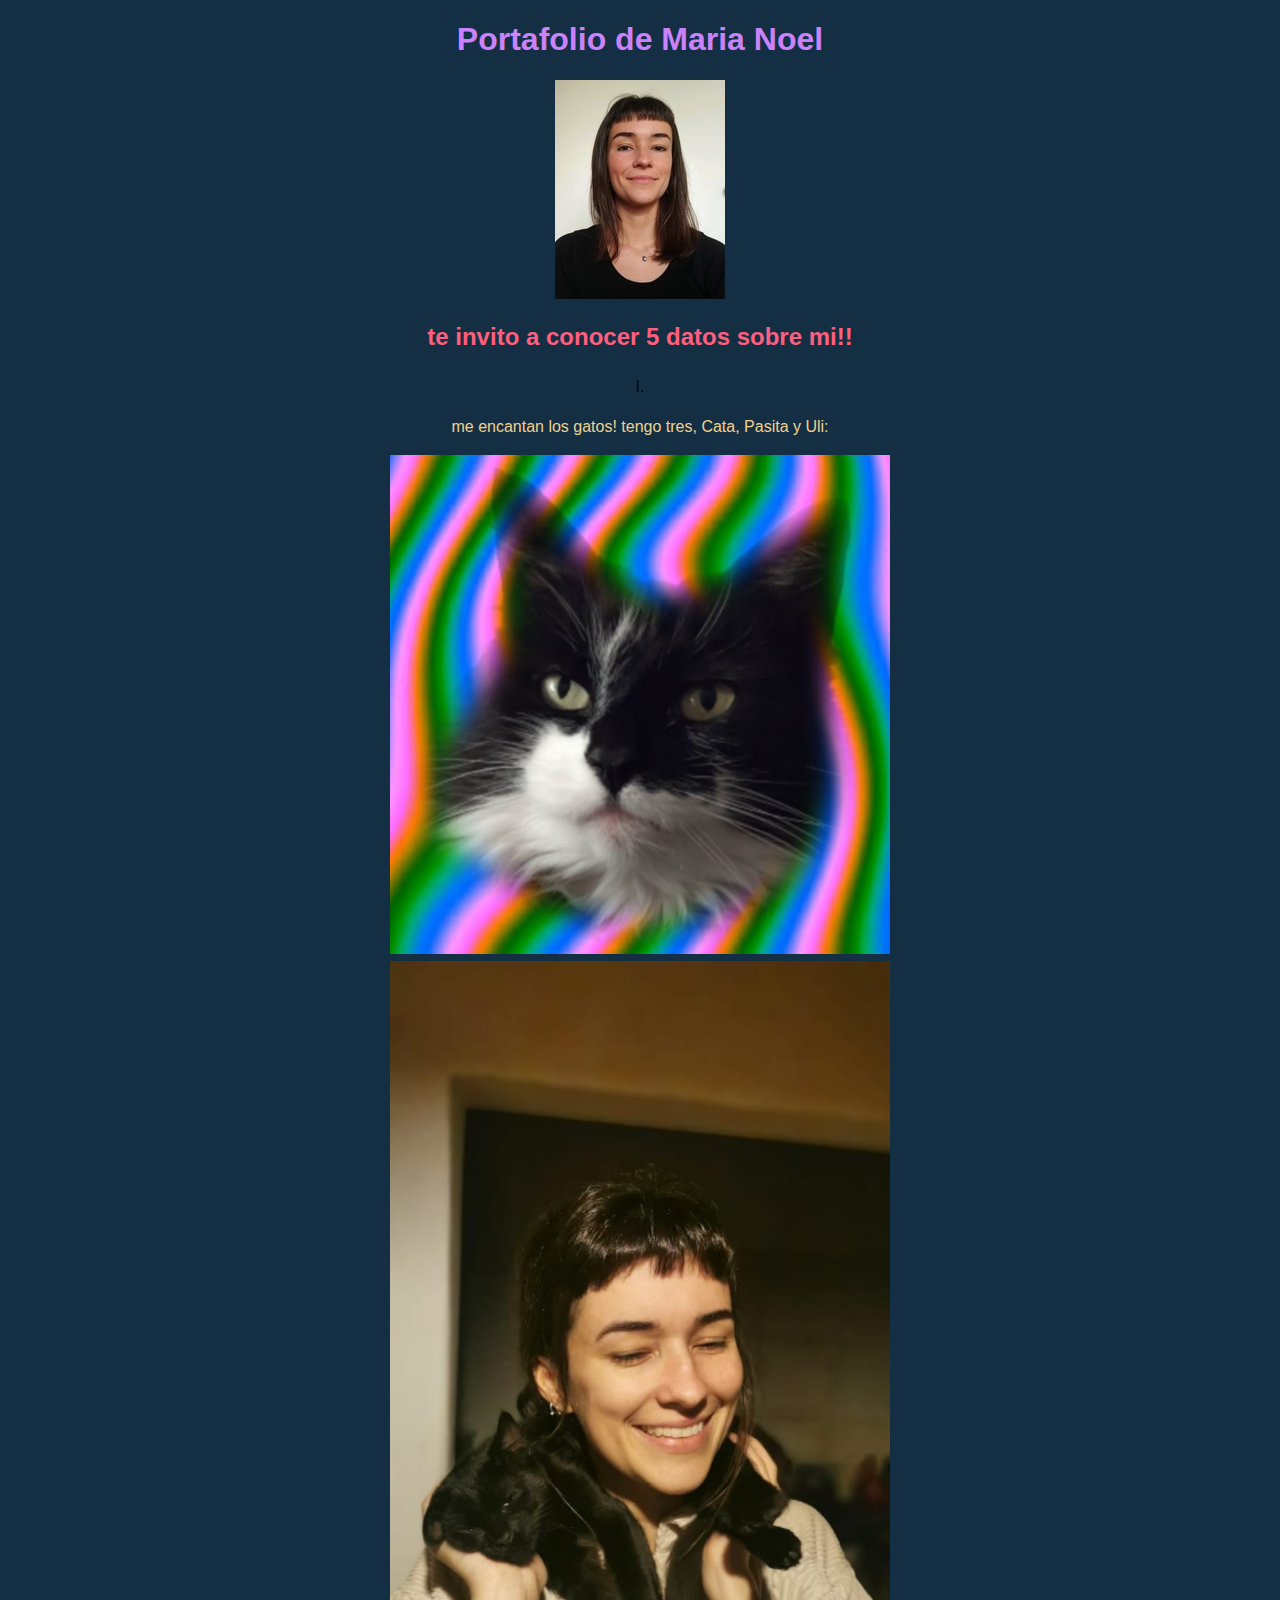
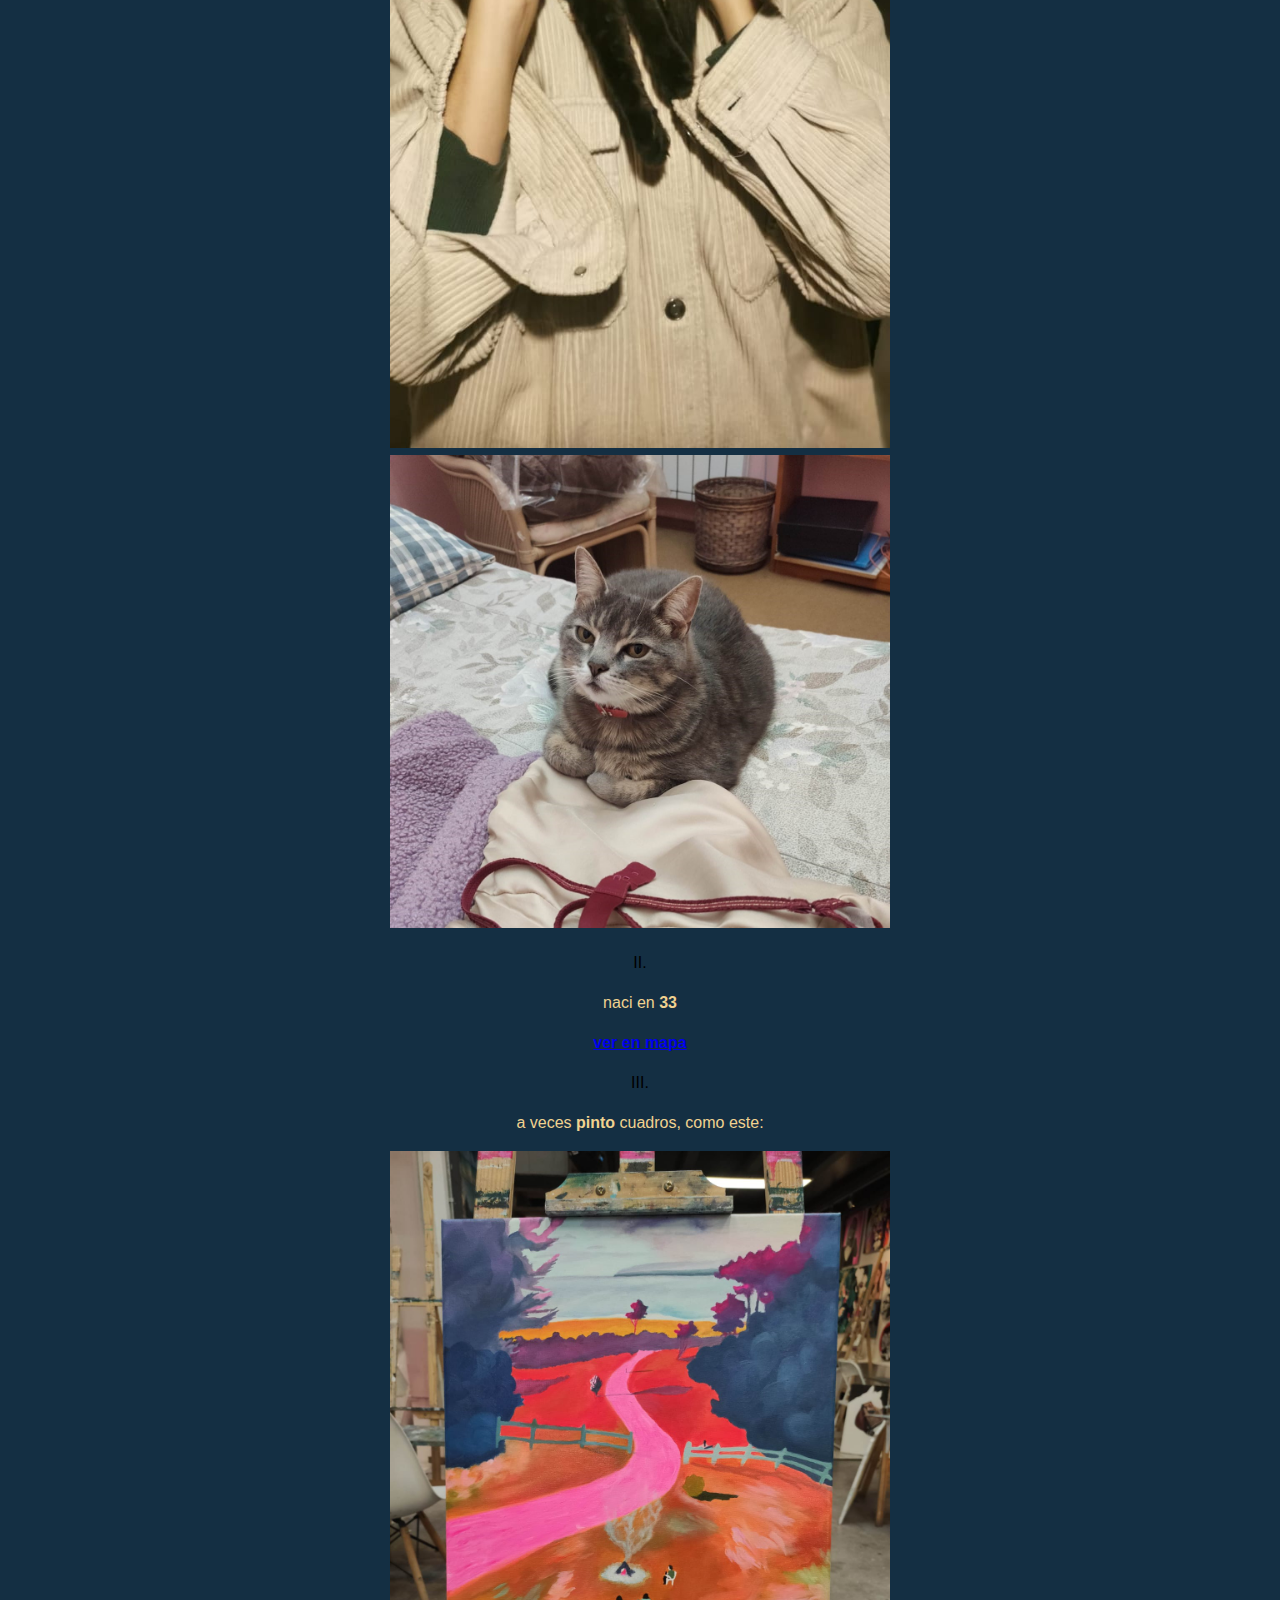
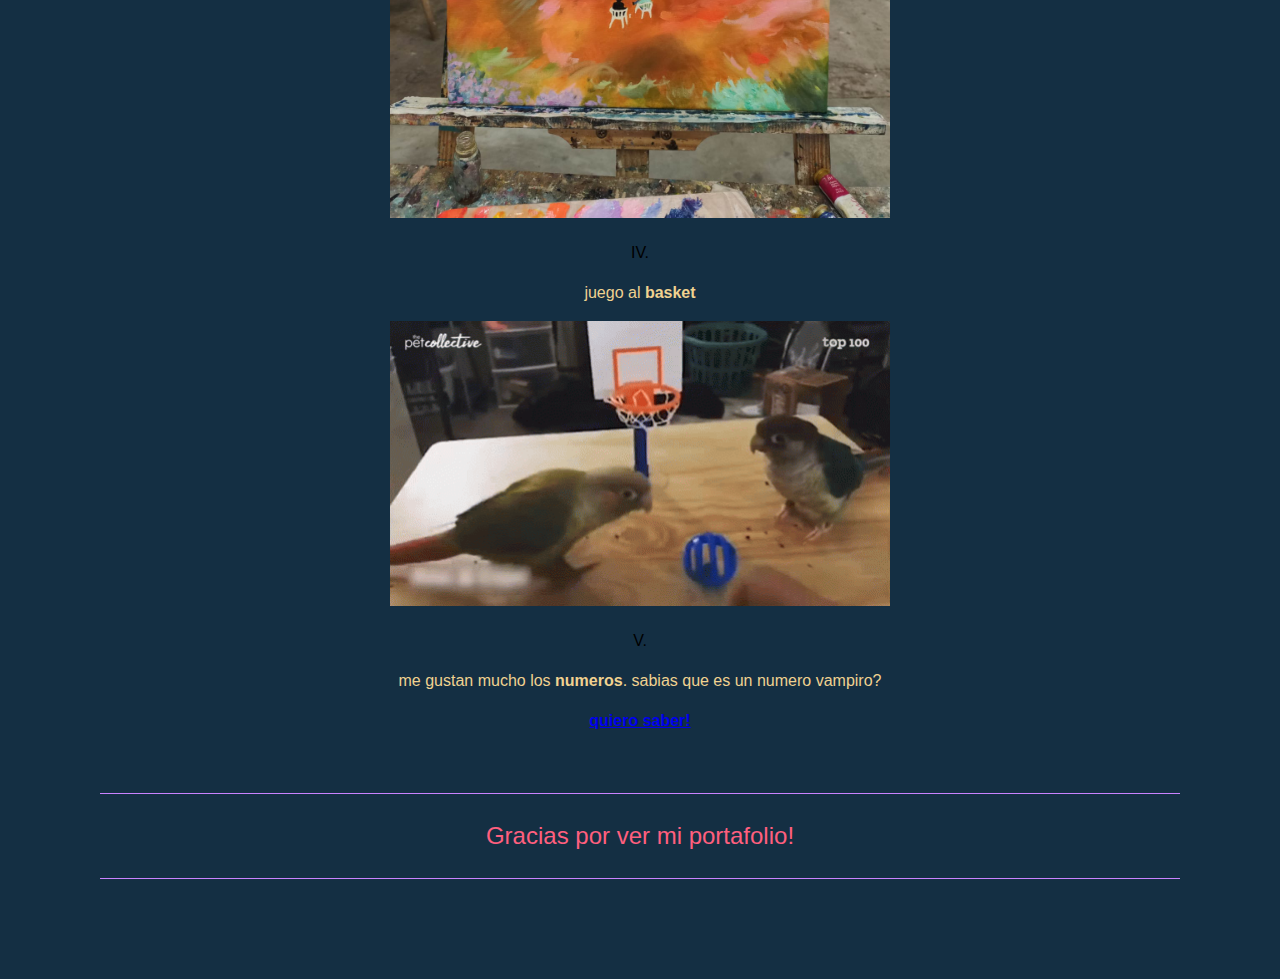
<file: portafolio/index.html>
<!DOCTYPE html>
<html lang="en">

<head>
    <meta charset="UTF-8">
    <meta name="viewport" content="width=device-width, initial-scale=1.0">
    <title>Portafolio Amaral</title>
    <link rel="stylesheet" href="./estilo-portafolio.css">
</head>

<body>

    <h1>Portafolio de Maria Noel</h1>
    

    <img src="mifoto.jpg" alt="mi-retrato" id="retrato">

    

    
    <h2>
        te invito a conocer 5 datos sobre mi!!
    </h2>
    
    <ul>
        <li>
            <p>
                me encantan los gatos! tengo tres, Cata, Pasita y Uli:
                <div class="container">
                    <a href=""><img src="cata2.jpg" style="width: 500px;"></a>
                    <a href=""><img src="pasita.jpeg" style="width: 500px;"></a>
                    <a href=""><img src="uli.jpeg" style="width: 500px;"></a>
                  </div>
            </p>
        </li>
        <li>
            <p>
                naci en <strong>33</strong> 
                <div class="enlaces">
                    <a href="https://www.google.com/maps/place/treinta+y+tres/data=!4m2!3m1!1s0x950be91bda63d345:0xc9dd5dc0cfb5e986?sa=X&ved=2ahUKEwir_qD-xoqAAxUCNTUKHQJpCkIQ8gF6BAgZEAA&ved=2ahUKEwir_qD-xoqAAxUCNTUKHQJpCkIQ8gF6BAggEAE">ver en mapa</a>
                  </div>
            </p>
        </li>
        <li>
            <p>
                a veces <strong>pinto</strong> cuadros, como este:
                <div class="container">
                    <a href=""><img src="cuadrito.jpeg" style="width: 500px;"></a>
                  </div>
            </p>
        </li>
        <li>
            <p>
                juego al <strong>basket</strong> 
                <div class="container">
                    <a href=""><img src="shooting-basketball.gif" style="width: 500px;"></a>
                  </div>
            </p>
        </li>
        <li>
            <p>
                me gustan mucho los <strong>numeros</strong>. sabias que es un numero vampiro?
                <div class="enlaces">
                    <a href="https://es.wikipedia.org/wiki/N%C3%BAmero_vampiro">quiero saber!</a>
                  </div>
            </p>
        </li>
    </ul>

    <br>
    <br>
<hr class="separadores">

<p id="despedida"> Gracias por ver mi portafolio!</p>    

<hr class="separadores">

</body>

</html>
</file>
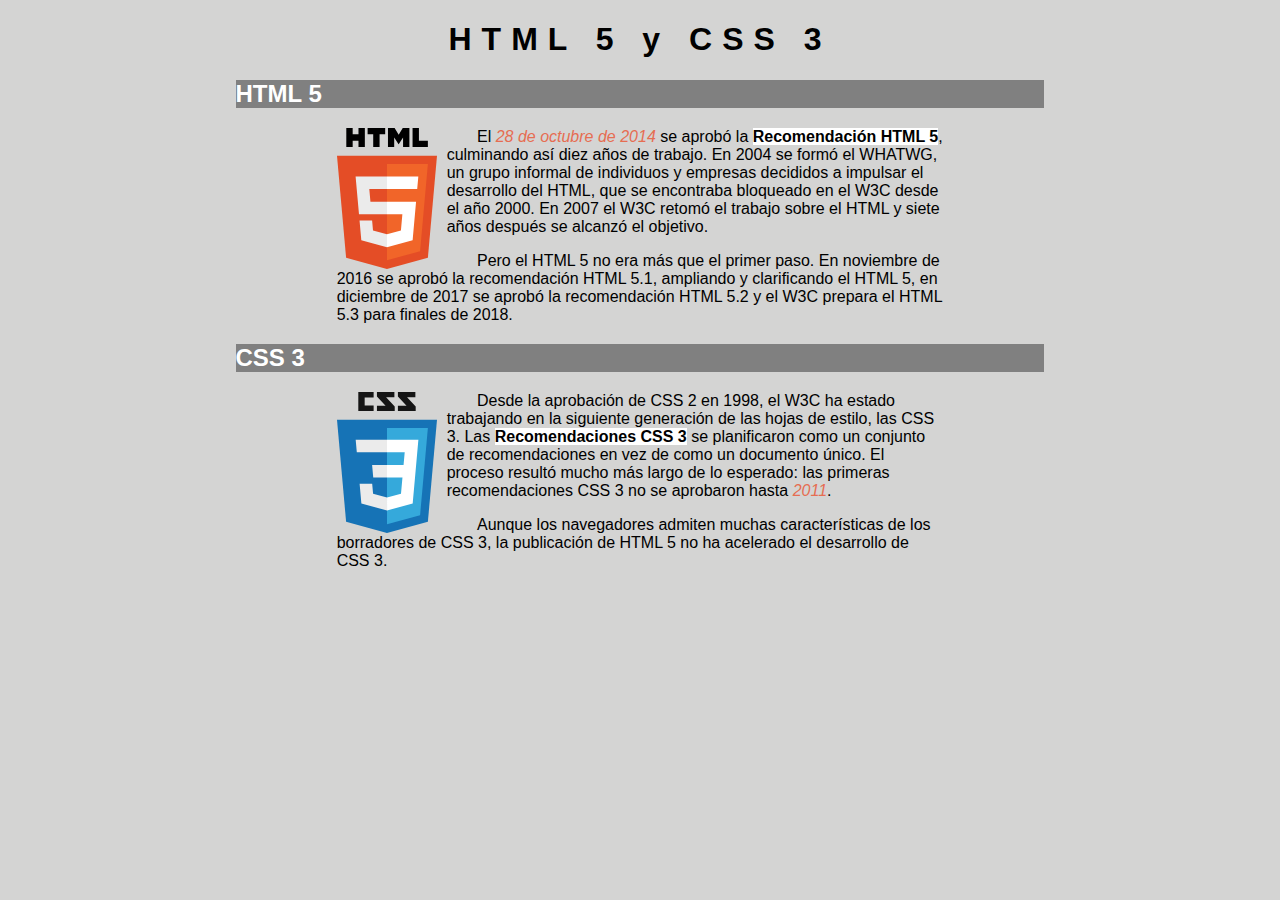
<file: trabajo4grupal/index.html>
<!DOCTYPE html>
<html lang="es">

<head>
  <link href= "a.css" rel="stylesheet" type="text/css">
  <meta charset="utf-8">
  <title>Práctica Grupal CSS</title>
  <style type="text/css"></style>
</head>

<body>
<div class="conteiner"> 
  <h1>HTML 5 y CSS 3</h1>
  <h2>HTML 5</h2>


  <img class="logos" src="./html5-logo.svg" alt="HTML html5-logo ">

  
  <p>
    El <em>28 de octubre de 2014</em> se aprobó la <strong>Recomendación HTML 5</strong>, culminando así diez años de
    trabajo.
    En 2004 se formó el WHATWG, un grupo informal de individuos y empresas decididos a impulsar el desarrollo del HTML,
    que se
    encontraba bloqueado en el W3C desde el año 2000. En 2007 el W3C retomó el trabajo sobre el HTML y siete años
    después se alcanzó el objetivo.
  </p>

  <p>Pero el HTML 5 no era más que el primer paso. En noviembre de 2016 se aprobó la recomendación HTML 5.1, ampliando y
    clarificando el HTML 5, en diciembre de 2017 se aprobó la recomendación HTML 5.2 y el W3C prepara el HTML 5.3 para
    finales de 2018.</p>

  <h2>CSS 3</h2>
  <img class="logos" src="./css3-logo.svg" alt="HTML html5-logo ">
  <p>
    Desde la aprobación de CSS 2 en 1998, el W3C ha estado trabajando en la siguiente generación de las
    hojas de estilo, las CSS 3. Las <strong>Recomendaciones CSS 3</strong> se planificaron como un conjunto de
    recomendaciones en vez de como un documento único. El proceso resultó mucho más largo de lo esperado: las primeras
    recomendaciones CSS 3 no se aprobaron hasta <em>2011</em>.
  </p>

  <p>Aunque los navegadores admiten muchas características de los borradores de CSS 3, la publicación de HTML 5 no ha
    acelerado el desarrollo de CSS 3.</p>
  </div>
</body>

</html>
</file>
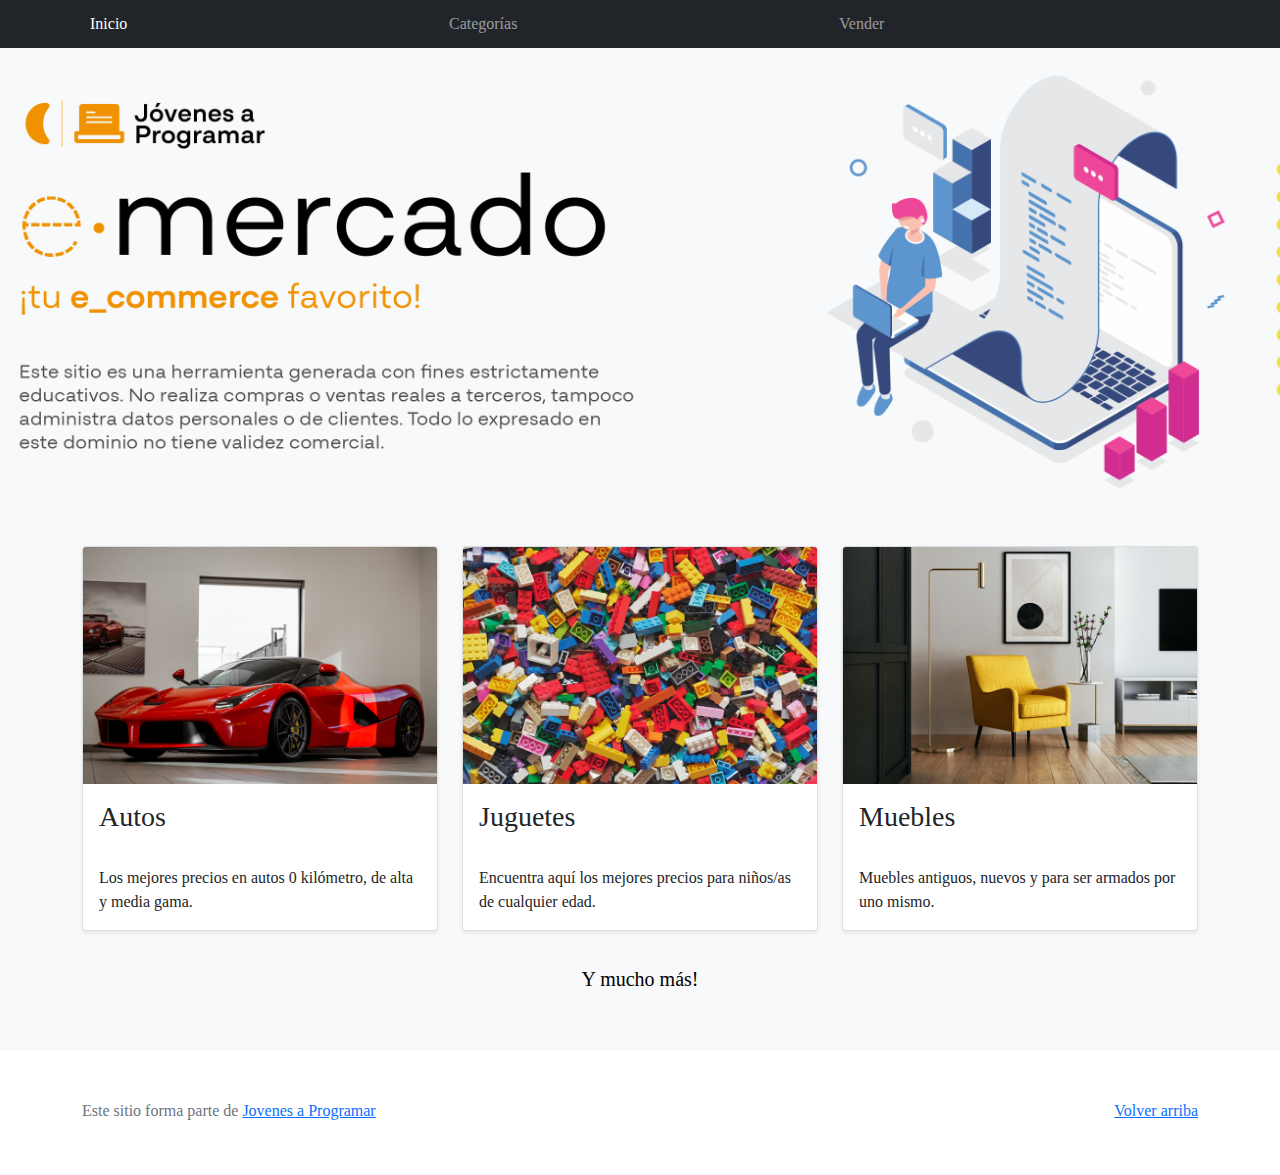
<file: workspace-inicial/index.html>
<!DOCTYPE html>
<html lang="es">

<head>
  <meta http-equiv="Content-Type" content="text/html; charset=UTF-8">
  <meta name="viewport" content="width=device-width, initial-scale=1, shrink-to-fit=no">
  <title>eMercado - Todo lo que busques está aquí</title>

  <link href="https://fonts.googleapis.com/css?family=Raleway:300,300i,400,400i,700,700i,900,900i" rel="stylesheet">
  <link href="css/bootstrap.min.css" rel="stylesheet">
  <link href="css/styles.css" rel="stylesheet">
</head>

<body>
  <nav class="navbar navbar-expand-lg navbar-dark bg-dark p-1">
    <div class="container">
      <button class="navbar-toggler" type="button" data-bs-toggle="collapse" data-bs-target="#navbarNav"
        aria-controls="navbarNav" aria-expanded="false" aria-label="Toggle navigation">
        <span class="navbar-toggler-icon"></span>
      </button>
      <div class="collapse navbar-collapse" id="navbarNav">
        <ul class="navbar-nav w-100 justify-content-between">
          <li class="nav-item">
            <a class="nav-link active" href="index.html">Inicio</a>
          </li>
          <li class="nav-item">
            <a class="nav-link" href="categories.html">Categorías</a>
          </li>
          <li class="nav-item">
            <a class="nav-link" href="sell.html">Vender</a>
          </li>
          <li class="nav-item">
          </li>
        </ul>
      </div>
    </div>
  </nav>
  <main>
    <div class="jumbotron text-center"></div>
    <div class="album py-5 bg-light">
      <div class="container">
        <div class="row">
          <div class="col-md-4">
            <div class="card mb-4 shadow-sm custom-card cursor-active" id="autos">
              <img class="bd-placeholder-img card-img-top" src="img/cars_index.jpg"
                alt="Imgagen representativa de la categoría 'Autos'">
              <h3 class="m-3">Autos</h3>
              <div class="card-body">
                <p class="card-text">Los mejores precios en autos 0 kilómetro, de alta y media gama.</p>
              </div>
            </div>
          </div>
          <div class="col-md-4">
            <div class="card mb-4 shadow-sm custom-card cursor-active" id="juguetes">
              <img class="bd-placeholder-img card-img-top" src="img/toys_index.jpg"
                alt="Imgagen representativa de la categoría 'Juguetes'">
              <h3 class="m-3">Juguetes</h3>
              <div class="card-body">
                <p class="card-text">Encuentra aquí los mejores precios para niños/as de cualquier edad.</p>
              </div>
            </div>
          </div>
          <div class="col-md-4">
            <div class="card mb-4 shadow-sm custom-card cursor-active" id="muebles">
              <img class="bd-placeholder-img card-img-top" src="img/furniture_index.jpg"
                alt="Imgagen representativa de la categoría 'Muebles'">
              <h3 class="m-3">Muebles</h3>
              <div class="card-body">
                <p class="card-text">Muebles antiguos, nuevos y para ser armados por uno mismo.</p>
              </div>
            </div>
          </div>
        </div>
        <div class="row">
          <a class="btn btn-light btn-lg btn-block" href="categories.html">Y mucho más!</a>
        </div>
      </div>
    </div>
  </main>
  <footer class="text-muted">
    <div class="container">
      <p class="float-end">
        <a href="#">Volver arriba</a>
      </p>
      <p>Este sitio forma parte de <a href="https://jovenesaprogramar.edu.uy/" target="_blank">Jovenes a Programar</a></p>
    </div>
  </footer>
  <script src="js/bootstrap.bundle.min.js"></script>
  <script src="js/index.js"></script>
  <script src="js/init.js"></script>
</body>

</html>
</file>
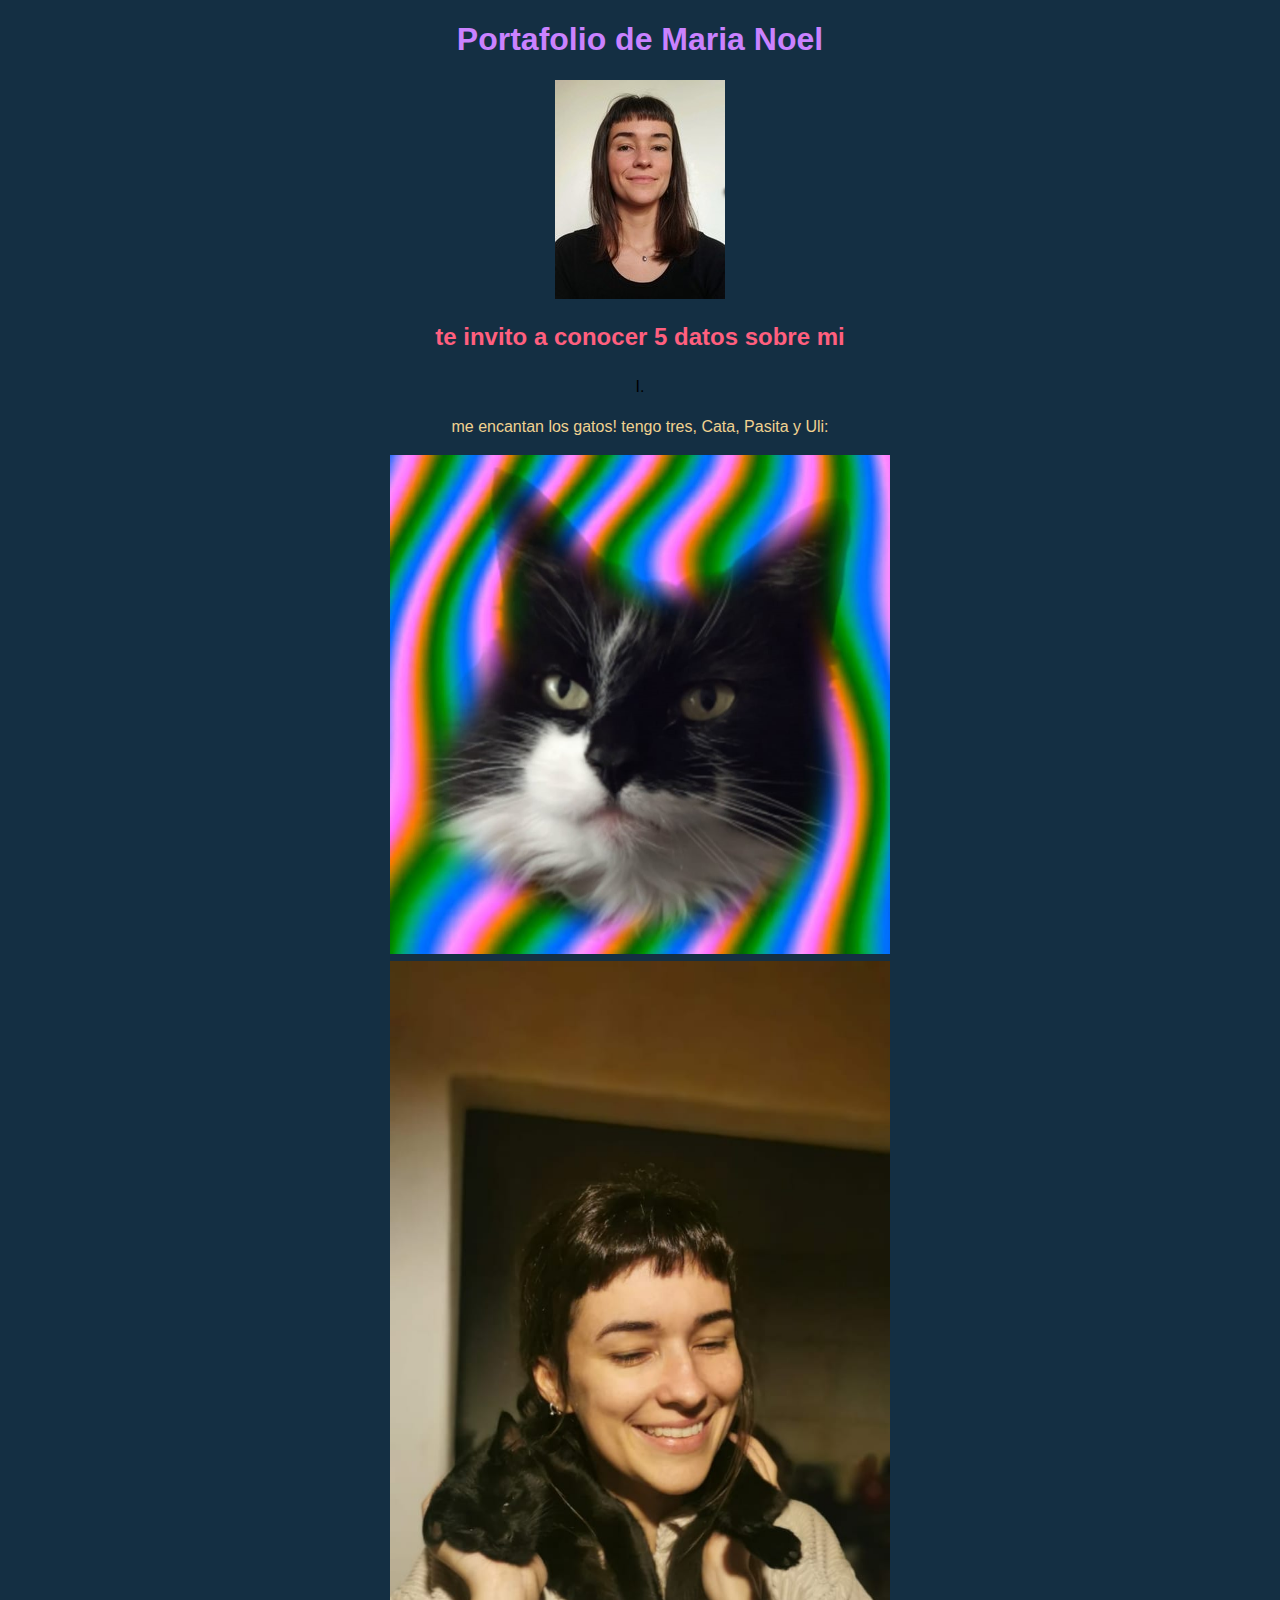
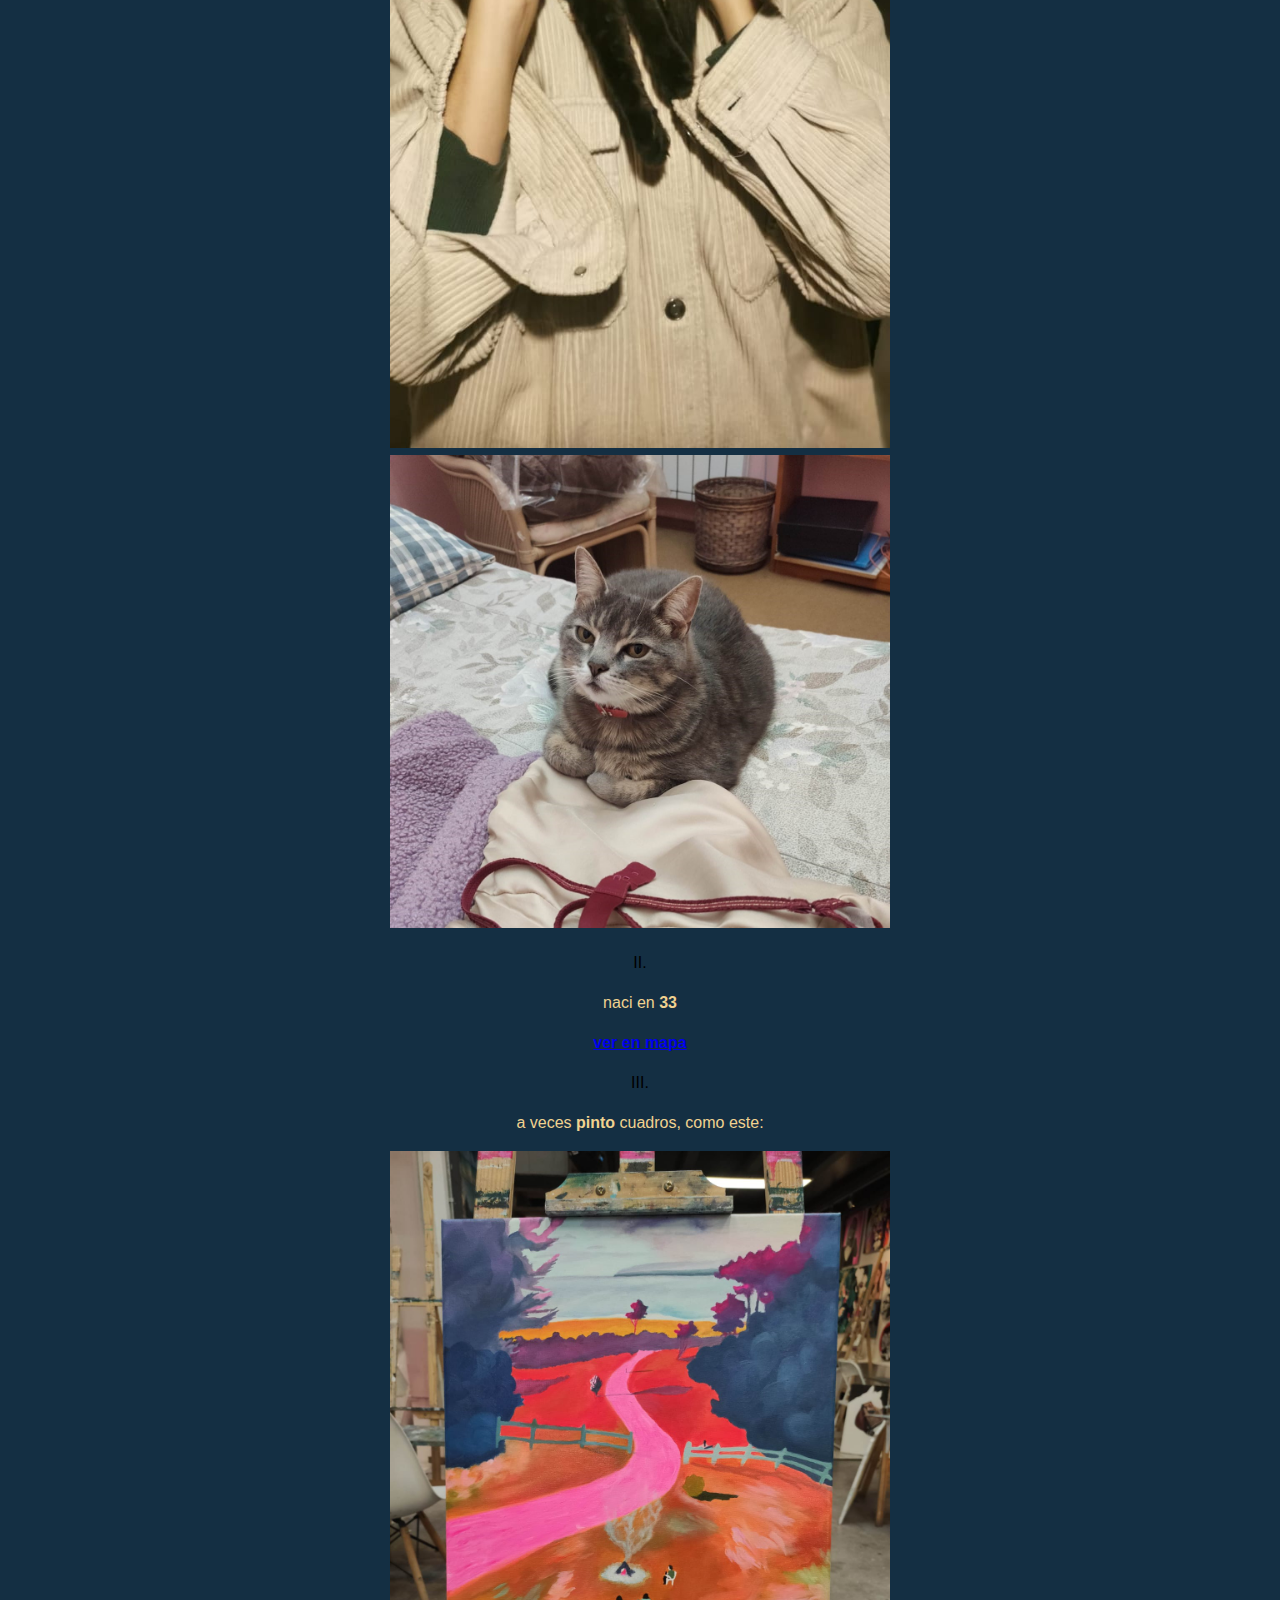
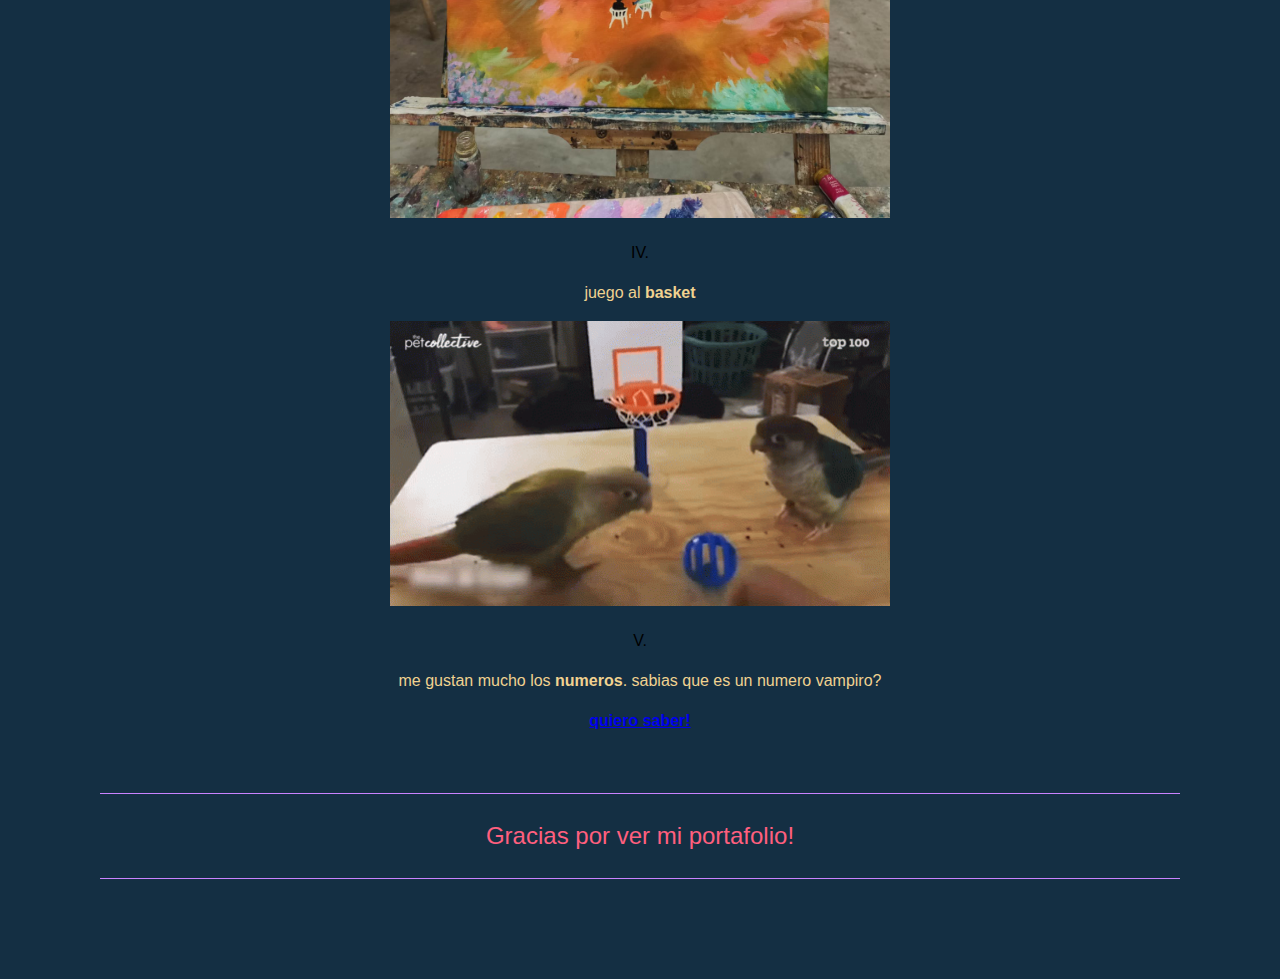
<file: portafolio/portafolio.html>
<!DOCTYPE html>
<html lang="en">

<head>
    <meta charset="UTF-8">
    <meta name="viewport" content="width=device-width, initial-scale=1.0">
    <title>Portafolio Amaral</title>
    <link rel="stylesheet" href="./estilo-portafolio.css">
</head>

<body>

    <h1>Portafolio de Maria Noel</h1>
    

    <img src="mifoto.jpg" alt="mi-retrato" id="retrato">

    

    
    <h2>
        te invito a conocer 5 datos sobre mi
    </h2>
    
    <ul>
        <li>
            <p>
                me encantan los gatos! tengo tres, Cata, Pasita y Uli:
                <div class="container">
                    <a href=""><img src="cata2.jpg" style="width: 500px;"></a>
                    <a href=""><img src="pasita.jpeg" style="width: 500px;"></a>
                    <a href=""><img src="uli.jpeg" style="width: 500px;"></a>
                  </div>
            </p>
        </li>
        <li>
            <p>
                naci en <strong>33</strong> 
                <div class="enlaces">
                    <a href="https://www.google.com/maps/place/treinta+y+tres/data=!4m2!3m1!1s0x950be91bda63d345:0xc9dd5dc0cfb5e986?sa=X&ved=2ahUKEwir_qD-xoqAAxUCNTUKHQJpCkIQ8gF6BAgZEAA&ved=2ahUKEwir_qD-xoqAAxUCNTUKHQJpCkIQ8gF6BAggEAE">ver en mapa</a>
                  </div>
            </p>
        </li>
        <li>
            <p>
                a veces <strong>pinto</strong> cuadros, como este:
                <div class="container">
                    <a href=""><img src="cuadrito.jpeg" style="width: 500px;"></a>
                  </div>
            </p>
        </li>
        <li>
            <p>
                juego al <strong>basket</strong> 
                <div class="container">
                    <a href=""><img src="shooting-basketball.gif" style="width: 500px;"></a>
                  </div>
            </p>
        </li>
        <li>
            <p>
                me gustan mucho los <strong>numeros</strong>. sabias que es un numero vampiro?
                <div class="enlaces">
                    <a href="https://es.wikipedia.org/wiki/N%C3%BAmero_vampiro">quiero saber!</a>
                  </div>
            </p>
        </li>
    </ul>

    <br>
    <br>
<hr class="separadores">

<p id="despedida"> Gracias por ver mi portafolio!</p>    

<hr class="separadores">

</body>

</html>
</file>
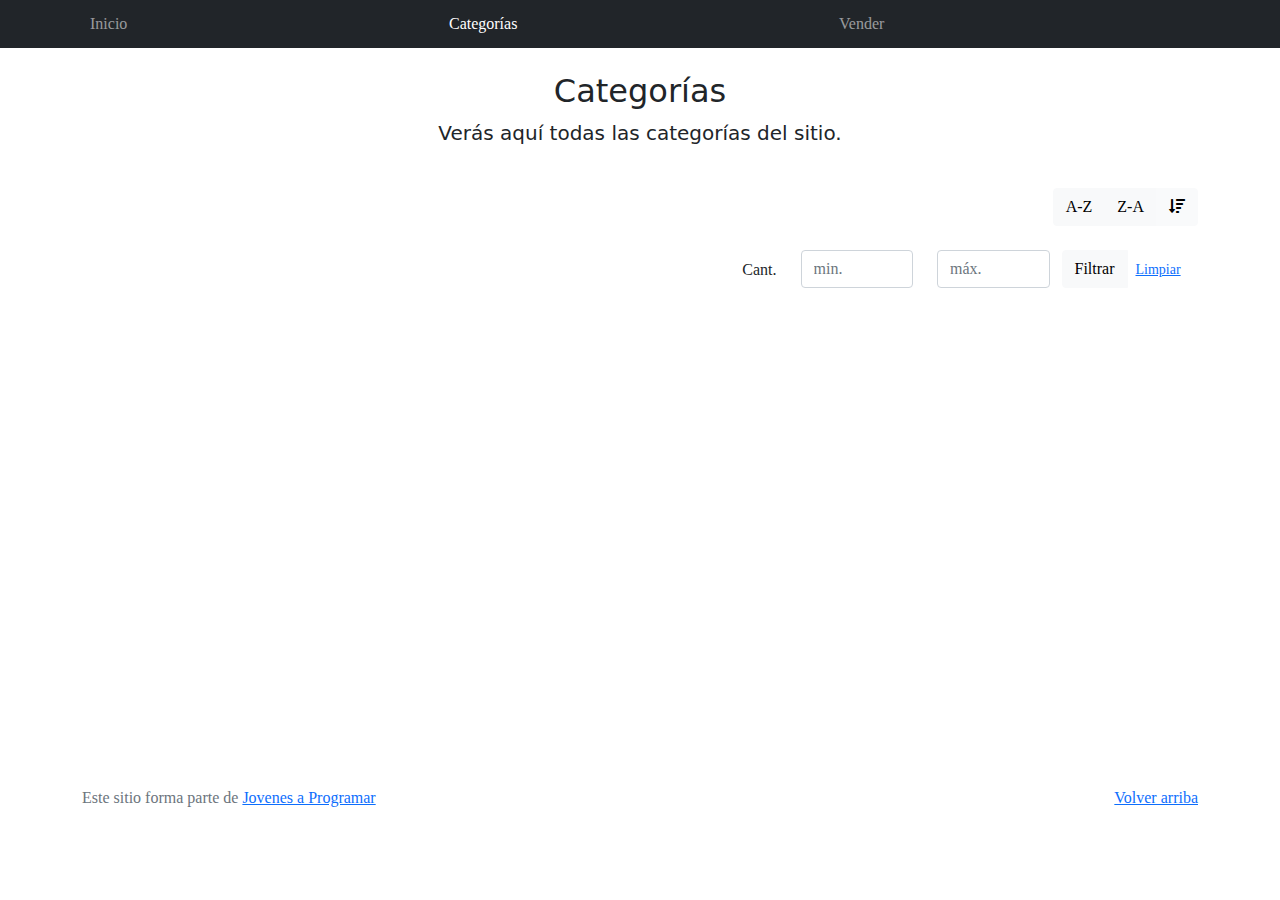
<file: workspace-inicial/categories.html>
<!DOCTYPE html>
<html lang="es">

<head>
  <meta http-equiv="Content-Type" content="text/html; charset=UTF-8">
  <meta name="viewport" content="width=device-width, initial-scale=1, shrink-to-fit=no">
  <title>eMercado - Todo lo que busques está aquí</title>

  <link href="https://fonts.googleapis.com/css?family=Raleway:300,300i,400,400i,700,700i,900,900i" rel="stylesheet">
  <link href="css/font-awesome.min.css" rel="stylesheet">
  <link href="css/bootstrap.min.css" rel="stylesheet">
  <link href="css/styles.css" rel="stylesheet">
</head>

<body>
  <nav class="navbar navbar-expand-lg navbar-dark bg-dark p-1">
    <div class="container">
      <button class="navbar-toggler" type="button" data-bs-toggle="collapse" data-bs-target="#navbarNav"
        aria-controls="navbarNav" aria-expanded="false" aria-label="Toggle navigation">
        <span class="navbar-toggler-icon"></span>
      </button>
      <div class="collapse navbar-collapse" id="navbarNav">
        <ul class="navbar-nav w-100 justify-content-between">
          <li class="nav-item">
            <a class="nav-link" href="index.html">Inicio</a>
          </li>
          <li class="nav-item">
            <a class="nav-link active" href="categories.html">Categorías</a>
          </li>
          <li class="nav-item">
            <a class="nav-link" href="sell.html">Vender</a>
          </li>
          <li class="nav-item">
          </li>
        </ul>
      </div>
    </div>
  </nav>
  <main class="pb-5">
    <div class="text-center p-4">
      <h2>Categorías</h2>
      <p class="lead">Verás aquí todas las categorías del sitio.</p>
    </div>
    <div class="container">
      <div class="row">
        <div class="col text-end">
          <div class="btn-group btn-group-toggle mb-4" data-bs-toggle="buttons">
            <input type="radio" class="btn-check" name="options" id="sortAsc">
            <label class="btn btn-light" for="sortAsc">A-Z</label>
            <input type="radio" class="btn-check" name="options" id="sortDesc">
            <label class="btn btn-light" for="sortDesc">Z-A</label>
            <input type="radio" class="btn-check" name="options" id="sortByCount" checked>
            <label class="btn btn-light" for="sortByCount"><i class="fas fa-sort-amount-down mr-1"></i></label>
          </div>
        </div>
      </div>
      <div class="row">
        <div class="col-lg-6 offset-lg-6 col-md-12 mb-1 container">
          <div class="row container p-0 m-0">
            <div class="col">
              <p class="font-weight-normal text-end my-2">Cant.</p>
            </div>
            <div class="col">
              <input class="form-control" type="number" placeholder="min." id="rangeFilterCountMin">
            </div>
            <div class="col">
              <input class="form-control" type="number" placeholder="máx." id="rangeFilterCountMax">
            </div>
            <div class="col-3 p-0">
              <div class="btn-group" role="group">
                <button class="btn btn-light btn-block" id="rangeFilterCount">Filtrar</button>
                <button class="btn btn-link btn-sm" id="clearRangeFilter">Limpiar</button>
              </div>
            </div>
          </div>
        </div>
      </div>
      <div class="row">
        <div class="list-group" id="cat-list-container">
        </div>
      </div>
    </div>
  </main>
  <footer class="text-muted">
    <div class="container">
      <p class="float-end">
        <a href="#">Volver arriba</a>
      </p>
      <p>Este sitio forma parte de <a href="https://jovenesaprogramar.edu.uy/" target="_blank">Jovenes a Programar</a></p>
    </div>
  </footer>
  <div id="spinner-wrapper">
    <div class="lds-ring">
      <div></div>
      <div></div>
      <div></div>
      <div></div>
    </div>
  </div>
  <script src="js/bootstrap.bundle.min.js"></script>
  <script src="js/init.js"></script>
  <script src="js/categories.js"></script>
</body>

</html>
</file>
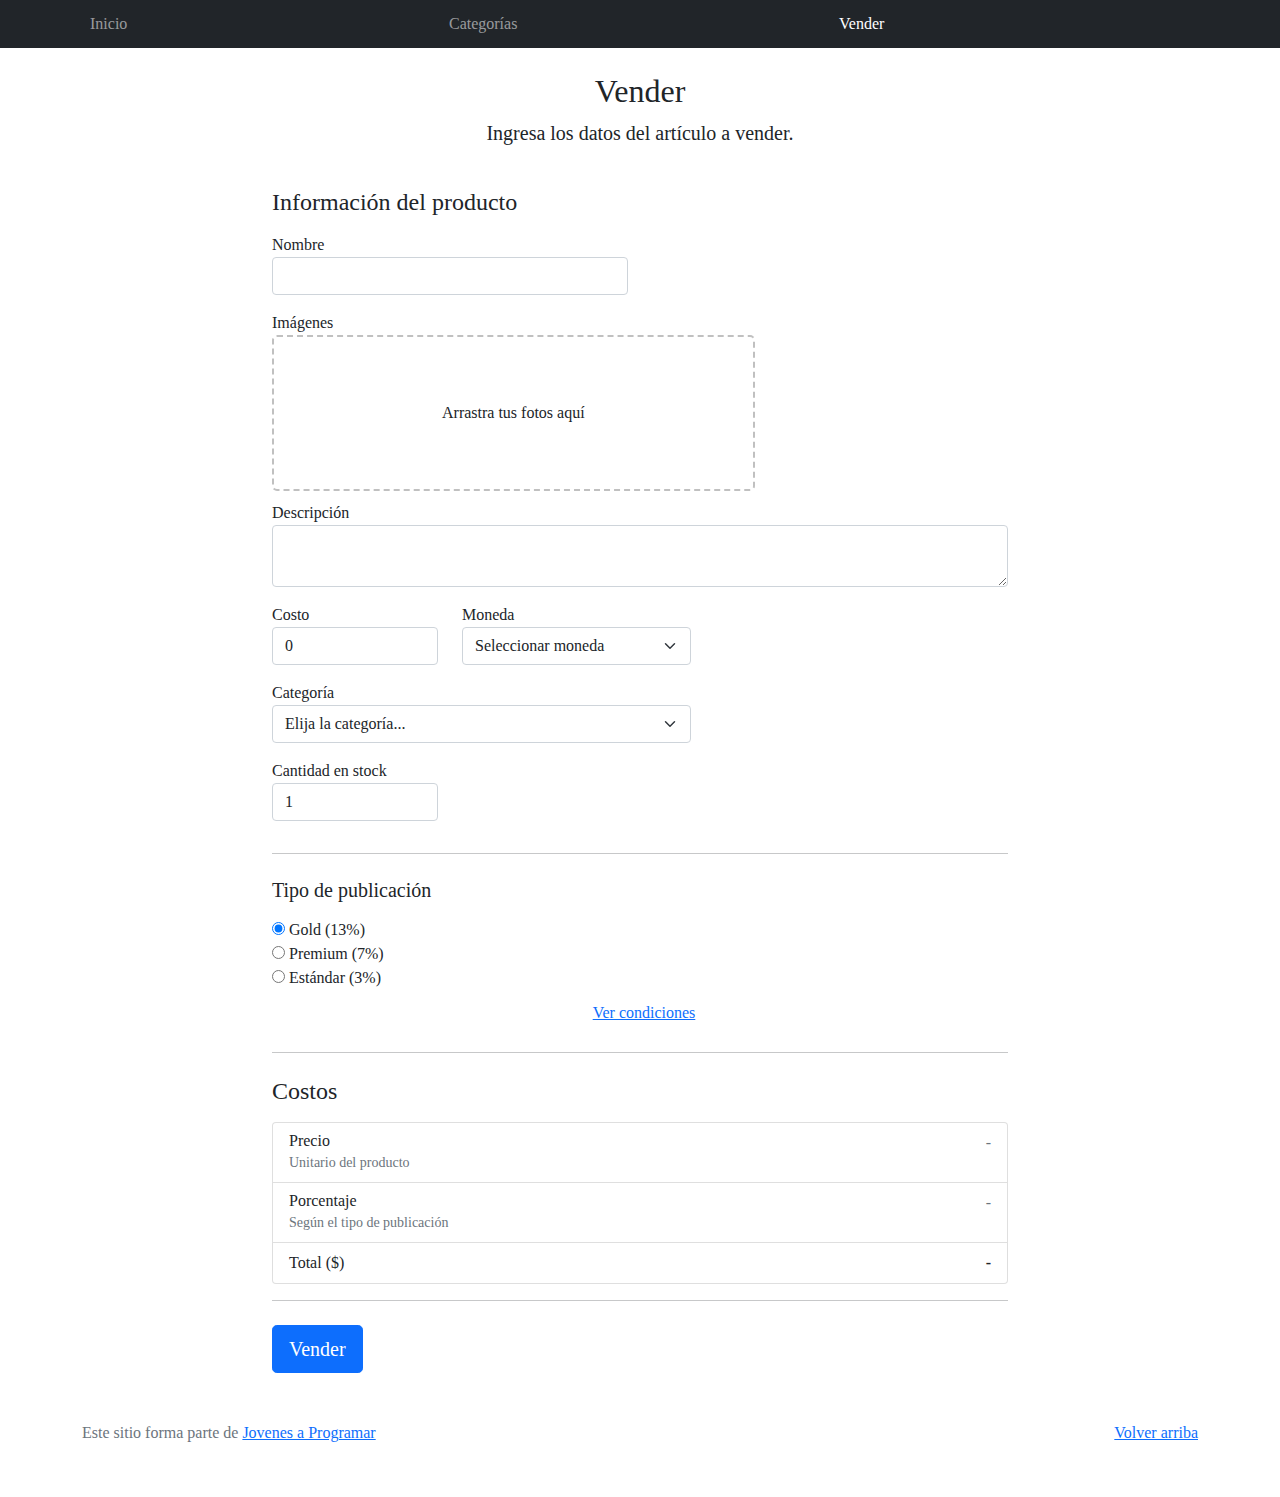
<file: workspace-inicial/sell.html>
<!DOCTYPE html>
<html lang="es">

<head>
  <meta http-equiv="Content-Type" content="text/html; charset=UTF-8">
  <meta name="viewport" content="width=device-width, initial-scale=1, shrink-to-fit=no">
  <title>eMercado - Todo lo que busques está aquí</title>
  <link href="https://fonts.googleapis.com/css?family=Raleway:300,300i,400,400i,700,700i,900,900i" rel="stylesheet">
  <link href="css/bootstrap.min.css" rel="stylesheet">
  <link href="css/dropzone.css" rel="stylesheet">
  <link href="css/styles.css" rel="stylesheet">
</head>

<body>
  <nav class="navbar navbar-expand-lg navbar-dark bg-dark p-1">
    <div class="container">
      <button class="navbar-toggler" type="button" data-bs-toggle="collapse" data-bs-target="#navbarNav"
        aria-controls="navbarNav" aria-expanded="false" aria-label="Toggle navigation">
        <span class="navbar-toggler-icon"></span>
      </button>
      <div class="collapse navbar-collapse" id="navbarNav">
        <ul class="navbar-nav w-100 justify-content-between">
          <li class="nav-item">
            <a class="nav-link" href="index.html">Inicio</a>
          </li>
          <li class="nav-item">
            <a class="nav-link" href="categories.html">Categorías</a>
          </li>
          <li class="nav-item">
            <a class="nav-link active" href="sell.html">Vender</a>
          </li>
          <li class="nav-item">
          </li>
        </ul>
      </div>
    </div>
  </nav>
  <div class="container">
    <div class="text-center p-4">
      <h2>Vender</h2>
      <p class="lead">Ingresa los datos del artículo a vender.</p>
    </div>
    <div class="row justify-content-md-center">
      <div class="col-md-8 order-md-1">
        <h4 class="mb-3">Información del producto</h4>
        <form class="needs-validation" id="sell-info">
          <div class="row">
            <div class="col-md-6 mb-3">
              <label for="productName">Nombre</label>
              <input type="text" class="form-control" id="productName" value="" name="productName">
              <div class="invalid-feedback">
                Ingresa un nombre
              </div>
            </div>
          </div>
          <div class="row">
            <div class="col-md-8 order-md-1">
              <label>Imágenes</label>
              <div class="needsclick dz-clickable" id="file-upload">
                <div class="dz-message needsclick">
                  Arrastra tus fotos aquí<br>
                </div>
              </div>
            </div>
          </div>
          <div class="row">
            <div class="col-md-12 mb-3">
              <label for="productDescription">Descripción</label>
              <textarea name="productDescription" class="form-control" id="productDescription"></textarea>
            </div>
          </div>
          <div class="row">
            <div class="col-md-3 mb-3">
              <label for="productCostInput">Costo</label>
              <input type="number" name="productCostInput" class="form-control" id="productCostInput" placeholder="" required="" value="0"
                min="0">
              <div class="invalid-feedback">
                El costo debe ser mayor que 0.
              </div>
            </div>
            <div class="col-md-4 mb-3">
              <label for="productCurrency">Moneda</label>
              <select name="productCurrency" class="form-select custom-select d-block w-100" id="productCurrency" required>
                <option value="" hidden selected>Seleccionar moneda</option>
                <option>Pesos Uruguayos (UYU)</option>
                <option>Dólares (USD)</option>
              </select>
              <div class="invalid-feedback">
                Ingresa una categoría válida.
              </div>
            </div>
          </div>
          <div class="row">
            <div class="col-md-7 mb-3">
              <label for="productCategory">Categoría</label>
              <select name="productCategory" class="custom-select form-select d-block w-100" id="productCategory">
                <option value="">Elija la categoría...</option>
                <option>Autos</option>
                <option>Juguetes</option>
                <option>Muebles</option>
                <option>Herramientas</option>
                <option>Computadoras</option>
                <option>Vestimenta</option>
              </select>
              <div class="invalid-feedback">
                Por favor ingresa una categoría válida.
              </div>
            </div>
          </div>
          <div class="row">
            <div class="col-md-3 mb-3">
              <label for="productCountInput">Cantidad en stock</label>
              <input type="number" name="productCountInput" class="form-control" id="productCountInput"  required value="1"
                min="0">
              <div class="invalid-feedback">
                La cantidad es requerida.
              </div>
            </div>
          </div>
          <hr class="mb-4">
          <h5 class="mb-3">Tipo de publicación</h5>
          <div class="d-block my-3">
            <div class="custom-control custom-radio">
              <input id="goldradio" name="publicationType" type="radio" class="custom-control-input" checked=""
                required="">
              <label class="custom-control-label" for="goldradio">Gold (13%)</label>
            </div>
            <div class="custom-control custom-radio">
              <input id="premiumradio" name="publicationType" type="radio" class="custom-control-input" required="">
              <label class="custom-control-label" for="premiumradio">Premium (7%)</label>
            </div>
            <div class="custom-control custom-radio">
              <input id="standardradio" name="publicationType" type="radio" class="custom-control-input" required="">
              <label class="custom-control-label" for="standardradio">Estándar (3%)</label>
            </div>
            <div class="row">
              <button type="button" class="m-1 btn btn-link" data-bs-toggle="modal"
                data-bs-target="#contidionsModal">Ver
                condiciones</button>
            </div>
          </div>
          <hr class="mb-4">
          <h4 class="mb-3">Costos</h4>
          <ul class="list-group mb-3">
            <li class="list-group-item d-flex justify-content-between lh-condensed">
              <div>
                <h6 class="my-0">Precio</h6>
                <small class="text-muted">Unitario del producto</small>
              </div>
              <span class="text-muted" id="productCostText">-</span>
            </li>
            <li class="list-group-item d-flex justify-content-between lh-condensed">
              <div>
                <h6 class="my-0">Porcentaje</h6>
                <small class="text-muted">Según el tipo de publicación</small>
              </div>
              <span class="text-muted" id="comissionText">-</span>
            </li>
            <li class="list-group-item d-flex justify-content-between">
              <span>Total ($)</span>
              <strong id="totalCostText">-</strong>
            </li>
          </ul>
          <hr class="mb-4">
          <button class="btn btn-primary btn-lg" type="submit">Vender</button>
        </form>
      </div>
    </div>
  </div>
  <footer class="text-muted">
    <div class="container">
      <p class="float-end">
        <a href="#">Volver arriba</a>
      </p>
      <p>Este sitio forma parte de <a href="https://jovenesaprogramar.edu.uy/" target="_blank">Jovenes a Programar</a></p>
    </div>
  </footer>

  <div class="alert alert-primary-dismissible fade" id="alertResult" role="alert">
    <span id="resultSpan"></span>
  </div>

  <div class="modal fade" tabindex="-1" role="dialog" id="contidionsModal">
    <div class="modal-dialog" role="document">
      <div class="modal-content">
        <div class="modal-header">
          <h5 class="modal-title">Condiciones de publicación</h5>
        </div>
        <div class="modal-body">
          <div class="container">
            <div class="row">
              <h5 class="text-warning">Gold (13%)</h5>
              <p class="muted text-justify">Tu producto se verá de forma promocionada en portada, además de las
                condiciones de Premium y Estándar.</p>
            </div>
            <hr>
            <div class="row">
              <h5 class="text-primary">Premium (7%)</h5>
              <p class="muted text-justify">Se mostrará el producto en los primeros lugares de resultados de búsqueda,
                así cómo cuando se ingrese a la categoría que pertenezca.</p>
            </div>
            <hr>
            <div class="row">
              <h5 class="text-secondary">Estándar (3%)</h5>
              <p class="muted text-justify">El producto se listará en la categoría correspondiente, así como en los
                resultados de búsquedas que coincidan con las palabras claves en el nombre.</p>
            </div>
          </div>
        </div>
        <div class="modal-footer">
          <button type="button" class="btn btn-primary" data-bs-dismiss="modal">Cerrar</button>
        </div>
      </div>
    </div>
  </div>
  <div id="spinner-wrapper">
    <div class="lds-ring">
      <div></div>
      <div></div>
      <div></div>
      <div></div>
    </div>
  </div>
  <script src="js/bootstrap.bundle.min.js"></script>
  <script src="js/dropzone.js"></script>
  <script src="js/init.js"></script>
  <script src="js/sell.js"></script>
</body>

</html>
</file>
<file: portafolio/estilo-portafolio.css>
body{
    background-color: #142F43;
    margin-left:100px;
    margin-right:100px;
    margin-bottom:100px;
}

h1{
    color: #CA82FF;
    font-family: 'Lucida Sans', 'Lucida Sans Regular', 'Lucida Grande', 'Lucida Sans Unicode', Geneva, Verdana, sans-serif;
    text-align:center;
    
}

ul{
    text-align:center;
    padding-left: 0;
    list-style-position: inside;
    
}


h2{
    color: #FF5F7E;
    font-family: 'Lucida Sans', 'Lucida Sans Regular', 'Lucida Grande', 'Lucida Sans Unicode', Geneva, Verdana, sans-serif;
    text-align:center;
    
}

#retrato {
    display:block;
    margin-left: auto;
    margin-right: auto;
}

#despedida {
    color: #FF5F7E;
    text-align:center;
    font-size: x-large;
}

html {
    font-family: 'Lucida Sans', 'Lucida Sans Regular', 'Lucida Grande', 'Lucida Sans Unicode', Geneva, Verdana, sans-serif;
}

li, p, h2 {
    line-height: 1.5;
}

p{
    line-height: 1.5;
    color:#F0D290;
}


.enlaces{
    font-weight: bold;
    color: #FF5F7E;
}

ul{
    list-style-type: upper-roman;

}

.separadores{
    height: 1px;
    background-color: #CA82FF;
    border: none;
}

.container {
    width: 600px;
    display: flex;
    flex-wrap: wrap;
    justify-content: space-evenly;
    margin:auto
  }
</file>
<file: trabajo4grupal/a.css>
body{
    background-color:#d4d4d3;
}

h1{
    text-align: center;
    font-family: 'Lucida Sans', 'Lucida Sans Regular', 'Lucida Grande', 'Lucida Sans Unicode', Geneva, Verdana, sans-serif;
    letter-spacing: 10px;
    margin-left: 20%;
    margin-right:20%;;
}

h2{
    background-color: #808080;
    color: white;
    font-family: Arial, Helvetica, sans-serif;
    margin-left: 10%;
    margin-right:10%;
}

em{
    color: #e66d52;
}

.logos{
    float: left; 
  width: 100px;
  height: auto;
  margin-right: 10px;
}

strong{
    background-color: white;
}

p{
    font-family:Arial, Helvetica, sans-serif;
    text-indent: 5%;
    margin-left: 20%;
    margin-right: 20%;
}
img{
    margin-left: 20%;
    margin-right: 15%;
}
.conteiner{
    margin: 0 auto;
    max-width: 80%;
}
</file>
<file: workspace-inicial/css/styles.css>
.jumbotron,
.card-body,
.container,
.site-header {
  font-family: 'Verdana', serif !important;
}

.jumbotron .display-4 {
  font-weight: bold;
}

nav a {
  text-decoration: none;
}

.bd-placeholder-img {
  font-size: 1.125rem;
  text-anchor: middle;
  -webkit-user-select: none;
  -moz-user-select: none;
  -ms-user-select: none;
  user-select: none;
}

@media (min-width: 768px) {
  .bd-placeholder-img-lg {
    font-size: 3.5rem;
  }
}

.jumbotron {
  height: 50vh;
  padding: 5em inherit;
  margin-bottom: 0;
  background-color: #53C0FB;
  background: url('../img/cover_back.png');
  background-size: cover;
  background-position: center;
  background-repeat: no-repeat;
  color: black;
  font-weight: bold;
}

@media (min-width: 768px) {
  .jumbotron {
    padding-top: 6rem;
    padding-bottom: 6rem;
  }
}

.jumbotron p:last-child {
  margin-bottom: 0;
}

.jumbotron-heading {
  font-weight: 300;
}

.jumbotron .container {
  max-width: 40rem;
  background-color: rgba(255, 255, 255, 0.5);
  border-radius: 10px;
  text-shadow: 1px 1px 2px grey;
}

.jumbotron .lead {
  font-size: 38px;
}

footer {
  padding-top: 3rem;
  padding-bottom: 3rem;
}

footer p {
  margin-bottom: .25rem;
}

.site-header a {
  color: white;
  transition: ease-in-out color .15s;
}

.site-header .dropdown-menu a {
  color: black;
}

.dropzone {
  border: 2px dashed #0087F7;
  border-radius: 5px;
  background: white;
}

.img-fit {
  max-height: 100%;
}

.alert {
  position: fixed;
  top: 80px;
  width: 50%;
  left: 50%;
  transform: translate(-50%, 0);
}

.lds-ring {
  display: inline-block;
  position: relative;
  width: 64px;
  height: 64px;
  top: 50%;
  left: 50%;
}

.cursor-active {
  cursor: pointer;
}

.left {
  float: left;
  padding: 4px;
  background-color: rgba(255, 255, 255, 0.5);
}

.lds-ring div {
  box-sizing: border-box;
  display: block;
  position: absolute;
  width: 51px;
  height: 51px;
  margin: 6px;
  border: 6px solid #fff;
  border-radius: 50%;
  animation: lds-ring 1.2s cubic-bezier(0.5, 0, 0.5, 1) infinite;
  border-color: #fff transparent transparent transparent;
}

.lds-ring div:nth-child(1) {
  animation-delay: -0.45s;
}

.lds-ring div:nth-child(2) {
  animation-delay: -0.3s;
}

.lds-ring div:nth-child(3) {
  animation-delay: -0.15s;
}

@keyframes lds-ring {
  0% {
    transform: rotate(0deg);
  }

  100% {
    transform: rotate(360deg);
  }
}

.signin {
  width: 100%;
  max-width: 330px;
  padding: 15px;
  margin: auto;
}

#spinner-wrapper {
  position: fixed;
  background-color: rgba(0, 0, 0, 0.5);
  width: 100%;
  height: 100%;
  top: 0;
  left: 0;
  z-index: 1021;
  display: none;
}

main {
  min-height: calc(100vh - 210px);
}

a.custom-card,
a.custom-card:hover {
  color: inherit;
  text-decoration: inherit;
}

.checked {
  color: orange;
}
</file>
<file: workspace-inicial/css/dropzone.css>
/*
 * The MIT License
 * Copyright (c) 2012 Matias Meno <m@tias.me>
 */
.dropzone, .dropzone * {
  box-sizing: border-box; }

.dropzone {
  position: relative; }
  .dropzone .dz-preview {
    position: relative;
    display: inline-block;
    width: 120px;
    margin: 0.5em; }
    .dropzone .dz-preview .dz-progress {
      display: block;
      height: 15px;
      border: 1px solid #aaa; }
      .dropzone .dz-preview .dz-progress .dz-upload {
        display: block;
        height: 100%;
        width: 0;
        background: green; }
    .dropzone .dz-preview .dz-error-message {
      color: red;
      display: none; }
    .dropzone .dz-preview.dz-error .dz-error-message, .dropzone .dz-preview.dz-error .dz-error-mark {
      display: block; }
    .dropzone .dz-preview.dz-success .dz-success-mark {
      display: block; }
    .dropzone .dz-preview .dz-error-mark, .dropzone .dz-preview .dz-success-mark {
      position: absolute;
      display: none;
      left: 30px;
      top: 30px;
      width: 54px;
      height: 58px;
      left: 50%;
      margin-left: -27px; }

@-webkit-keyframes passing-through {
  0% {
    opacity: 0;
    -webkit-transform: translateY(40px);
    -moz-transform: translateY(40px);
    -ms-transform: translateY(40px);
    -o-transform: translateY(40px);
    transform: translateY(40px); }
  30%, 70% {
    opacity: 1;
    -webkit-transform: translateY(0px);
    -moz-transform: translateY(0px);
    -ms-transform: translateY(0px);
    -o-transform: translateY(0px);
    transform: translateY(0px); }
  100% {
    opacity: 0;
    -webkit-transform: translateY(-40px);
    -moz-transform: translateY(-40px);
    -ms-transform: translateY(-40px);
    -o-transform: translateY(-40px);
    transform: translateY(-40px); } }
@-moz-keyframes passing-through {
  0% {
    opacity: 0;
    -webkit-transform: translateY(40px);
    -moz-transform: translateY(40px);
    -ms-transform: translateY(40px);
    -o-transform: translateY(40px);
    transform: translateY(40px); }
  30%, 70% {
    opacity: 1;
    -webkit-transform: translateY(0px);
    -moz-transform: translateY(0px);
    -ms-transform: translateY(0px);
    -o-transform: translateY(0px);
    transform: translateY(0px); }
  100% {
    opacity: 0;
    -webkit-transform: translateY(-40px);
    -moz-transform: translateY(-40px);
    -ms-transform: translateY(-40px);
    -o-transform: translateY(-40px);
    transform: translateY(-40px); } }
@keyframes passing-through {
  0% {
    opacity: 0;
    -webkit-transform: translateY(40px);
    -moz-transform: translateY(40px);
    -ms-transform: translateY(40px);
    -o-transform: translateY(40px);
    transform: translateY(40px); }
  30%, 70% {
    opacity: 1;
    -webkit-transform: translateY(0px);
    -moz-transform: translateY(0px);
    -ms-transform: translateY(0px);
    -o-transform: translateY(0px);
    transform: translateY(0px); }
  100% {
    opacity: 0;
    -webkit-transform: translateY(-40px);
    -moz-transform: translateY(-40px);
    -ms-transform: translateY(-40px);
    -o-transform: translateY(-40px);
    transform: translateY(-40px); } }
@-webkit-keyframes slide-in {
  0% {
    opacity: 0;
    -webkit-transform: translateY(40px);
    -moz-transform: translateY(40px);
    -ms-transform: translateY(40px);
    -o-transform: translateY(40px);
    transform: translateY(40px); }
  30% {
    opacity: 1;
    -webkit-transform: translateY(0px);
    -moz-transform: translateY(0px);
    -ms-transform: translateY(0px);
    -o-transform: translateY(0px);
    transform: translateY(0px); } }
@-moz-keyframes slide-in {
  0% {
    opacity: 0;
    -webkit-transform: translateY(40px);
    -moz-transform: translateY(40px);
    -ms-transform: translateY(40px);
    -o-transform: translateY(40px);
    transform: translateY(40px); }
  30% {
    opacity: 1;
    -webkit-transform: translateY(0px);
    -moz-transform: translateY(0px);
    -ms-transform: translateY(0px);
    -o-transform: translateY(0px);
    transform: translateY(0px); } }
@keyframes slide-in {
  0% {
    opacity: 0;
    -webkit-transform: translateY(40px);
    -moz-transform: translateY(40px);
    -ms-transform: translateY(40px);
    -o-transform: translateY(40px);
    transform: translateY(40px); }
  30% {
    opacity: 1;
    -webkit-transform: translateY(0px);
    -moz-transform: translateY(0px);
    -ms-transform: translateY(0px);
    -o-transform: translateY(0px);
    transform: translateY(0px); } }
@-webkit-keyframes pulse {
  0% {
    -webkit-transform: scale(1);
    -moz-transform: scale(1);
    -ms-transform: scale(1);
    -o-transform: scale(1);
    transform: scale(1); }
  10% {
    -webkit-transform: scale(1.1);
    -moz-transform: scale(1.1);
    -ms-transform: scale(1.1);
    -o-transform: scale(1.1);
    transform: scale(1.1); }
  20% {
    -webkit-transform: scale(1);
    -moz-transform: scale(1);
    -ms-transform: scale(1);
    -o-transform: scale(1);
    transform: scale(1); } }
@-moz-keyframes pulse {
  0% {
    -webkit-transform: scale(1);
    -moz-transform: scale(1);
    -ms-transform: scale(1);
    -o-transform: scale(1);
    transform: scale(1); }
  10% {
    -webkit-transform: scale(1.1);
    -moz-transform: scale(1.1);
    -ms-transform: scale(1.1);
    -o-transform: scale(1.1);
    transform: scale(1.1); }
  20% {
    -webkit-transform: scale(1);
    -moz-transform: scale(1);
    -ms-transform: scale(1);
    -o-transform: scale(1);
    transform: scale(1); } }
@keyframes pulse {
  0% {
    -webkit-transform: scale(1);
    -moz-transform: scale(1);
    -ms-transform: scale(1);
    -o-transform: scale(1);
    transform: scale(1); }
  10% {
    -webkit-transform: scale(1.1);
    -moz-transform: scale(1.1);
    -ms-transform: scale(1.1);
    -o-transform: scale(1.1);
    transform: scale(1.1); }
  20% {
    -webkit-transform: scale(1);
    -moz-transform: scale(1);
    -ms-transform: scale(1);
    -o-transform: scale(1);
    transform: scale(1); } }
#file-upload, #file-upload * {
  box-sizing: border-box; }

#file-upload {
  min-height: 150px;
  border: 2px dashed silver;
  border-radius: 5px;
  background: white;
margin-bottom: 10px;}
  #file-upload.dz-clickable {
    cursor: pointer; }
    #file-upload.dz-clickable * {
      cursor: default; }
    #file-upload.dz-clickable .dz-message, #file-upload.dz-clickable .dz-message * {
      cursor: pointer; }
  #file-upload.dz-started .dz-message {
    display: none; }
  #file-upload.dz-drag-hover {
    border-style: solid; }
    #file-upload.dz-drag-hover .dz-message {
      opacity: 0.5; }
  #file-upload .dz-message {
    text-align: center;
    margin: 4em 0; }
  #file-upload .dz-preview {
    position: relative;
    display: inline-block;
    vertical-align: top;
    margin: 16px;
    min-height: 100px; }
    #file-upload .dz-preview:hover {
      z-index: 1000; }
      #file-upload .dz-preview:hover .dz-details {
        opacity: 1; }
    #file-upload .dz-preview.dz-file-preview .dz-image {
      border-radius: 20px;
      background: #999;
      background: linear-gradient(to bottom, #eee, #ddd); }
    #file-upload .dz-preview.dz-file-preview .dz-details {
      opacity: 1; }
    #file-upload .dz-preview.dz-image-preview {
      background: white; }
      #file-upload .dz-preview.dz-image-preview .dz-details {
        -webkit-transition: opacity 0.2s linear;
        -moz-transition: opacity 0.2s linear;
        -ms-transition: opacity 0.2s linear;
        -o-transition: opacity 0.2s linear;
        transition: opacity 0.2s linear; }
    #file-upload .dz-preview .dz-remove {
      font-size: 14px;
      text-align: center;
      display: block;
      cursor: pointer;
      border: none; }
      #file-upload .dz-preview .dz-remove:hover {
        text-decoration: underline; }
    #file-upload .dz-preview:hover .dz-details {
      opacity: 1; }
    #file-upload .dz-preview .dz-details {
      z-index: 20;
      position: absolute;
      top: 0;
      left: 0;
      opacity: 0;
      font-size: 13px;
      min-width: 100%;
      max-width: 100%;
      padding: 2em 1em;
      text-align: center;
      color: rgba(0, 0, 0, 0.9);
      line-height: 150%; }
      #file-upload .dz-preview .dz-details .dz-size {
        margin-bottom: 1em;
        font-size: 16px; }
      #file-upload .dz-preview .dz-details .dz-filename {
        white-space: nowrap; }
        #file-upload .dz-preview .dz-details .dz-filename:hover span {
          border: 1px solid rgba(200, 200, 200, 0.8);
          background-color: rgba(255, 255, 255, 0.8); }
        #file-upload .dz-preview .dz-details .dz-filename:not(:hover) {
          overflow: hidden;
          text-overflow: ellipsis; }
          #file-upload .dz-preview .dz-details .dz-filename:not(:hover) span {
            border: 1px solid transparent; }
      #file-upload .dz-preview .dz-details .dz-filename span, #file-upload .dz-preview .dz-details .dz-size span {
        background-color: rgba(255, 255, 255, 0.4);
        padding: 0 0.4em;
        border-radius: 3px; }
    #file-upload .dz-preview:hover .dz-image img {
      -webkit-transform: scale(1.05, 1.05);
      -moz-transform: scale(1.05, 1.05);
      -ms-transform: scale(1.05, 1.05);
      -o-transform: scale(1.05, 1.05);
      transform: scale(1.05, 1.05);
      -webkit-filter: blur(8px);
      filter: blur(8px); }
    #file-upload .dz-preview .dz-image {
      border-radius: 20px;
      overflow: hidden;
      width: 120px;
      height: 120px;
      position: relative;
      display: block;
      z-index: 10; }
      #file-upload .dz-preview .dz-image img {
        display: block; }
    #file-upload .dz-preview.dz-success .dz-success-mark {
      -webkit-animation: passing-through 3s cubic-bezier(0.77, 0, 0.175, 1);
      -moz-animation: passing-through 3s cubic-bezier(0.77, 0, 0.175, 1);
      -ms-animation: passing-through 3s cubic-bezier(0.77, 0, 0.175, 1);
      -o-animation: passing-through 3s cubic-bezier(0.77, 0, 0.175, 1);
      animation: passing-through 3s cubic-bezier(0.77, 0, 0.175, 1); }
    #file-upload .dz-preview.dz-error .dz-error-mark {
      opacity: 1;
      -webkit-animation: slide-in 3s cubic-bezier(0.77, 0, 0.175, 1);
      -moz-animation: slide-in 3s cubic-bezier(0.77, 0, 0.175, 1);
      -ms-animation: slide-in 3s cubic-bezier(0.77, 0, 0.175, 1);
      -o-animation: slide-in 3s cubic-bezier(0.77, 0, 0.175, 1);
      animation: slide-in 3s cubic-bezier(0.77, 0, 0.175, 1); }
    #file-upload .dz-preview .dz-success-mark, #file-upload .dz-preview .dz-error-mark {
      pointer-events: none;
      opacity: 0;
      z-index: 500;
      position: absolute;
      display: block;
      top: 50%;
      left: 50%;
      margin-left: -27px;
      margin-top: -27px; }
      #file-upload .dz-preview .dz-success-mark svg, #file-upload .dz-preview .dz-error-mark svg {
        display: block;
        width: 54px;
        height: 54px; }
    #file-upload .dz-preview.dz-processing .dz-progress {
      opacity: 1;
      -webkit-transition: all 0.2s linear;
      -moz-transition: all 0.2s linear;
      -ms-transition: all 0.2s linear;
      -o-transition: all 0.2s linear;
      transition: all 0.2s linear; }
    #file-upload .dz-preview.dz-complete .dz-progress {
      opacity: 0;
      -webkit-transition: opacity 0.4s ease-in;
      -moz-transition: opacity 0.4s ease-in;
      -ms-transition: opacity 0.4s ease-in;
      -o-transition: opacity 0.4s ease-in;
      transition: opacity 0.4s ease-in; }
    #file-upload .dz-preview:not(.dz-processing) .dz-progress {
      -webkit-animation: pulse 6s ease infinite;
      -moz-animation: pulse 6s ease infinite;
      -ms-animation: pulse 6s ease infinite;
      -o-animation: pulse 6s ease infinite;
      animation: pulse 6s ease infinite; }
    #file-upload .dz-preview .dz-progress {
      opacity: 1;
      z-index: 1000;
      pointer-events: none;
      position: absolute;
      height: 16px;
      left: 50%;
      top: 50%;
      margin-top: -8px;
      width: 80px;
      margin-left: -40px;
      background: rgba(255, 255, 255, 0.9);
      -webkit-transform: scale(1);
      border-radius: 8px;
      overflow: hidden; }
      #file-upload .dz-preview .dz-progress .dz-upload {
        background: #333;
        background: linear-gradient(to bottom, #666, #444);
        position: absolute;
        top: 0;
        left: 0;
        bottom: 0;
        width: 0;
        -webkit-transition: width 300ms ease-in-out;
        -moz-transition: width 300ms ease-in-out;
        -ms-transition: width 300ms ease-in-out;
        -o-transition: width 300ms ease-in-out;
        transition: width 300ms ease-in-out; }
    #file-upload .dz-preview.dz-error .dz-error-message {
      display: block; }
    #file-upload .dz-preview.dz-error:hover .dz-error-message {
      opacity: 1;
      pointer-events: auto; }
    #file-upload .dz-preview .dz-error-message {
      pointer-events: none;
      z-index: 1000;
      position: absolute;
      display: block;
      display: none;
      opacity: 0;
      -webkit-transition: opacity 0.3s ease;
      -moz-transition: opacity 0.3s ease;
      -ms-transition: opacity 0.3s ease;
      -o-transition: opacity 0.3s ease;
      transition: opacity 0.3s ease;
      border-radius: 8px;
      font-size: 13px;
      top: 130px;
      left: -10px;
      width: 140px;
      background: #be2626;
      background: linear-gradient(to bottom, #be2626, #a92222);
      padding: 0.5em 1.2em;
      color: white; }
      #file-upload .dz-preview .dz-error-message:after {
        content: '';
        position: absolute;
        top: -6px;
        left: 64px;
        width: 0;
        height: 0;
        border-left: 6px solid transparent;
        border-right: 6px solid transparent;
        border-bottom: 6px solid #be2626; }

#file-upload .dz-preview.dz-error .dz-error-message, #file-upload .dz-preview.dz-error .dz-error-mark{
  display: none;
}
</file>
